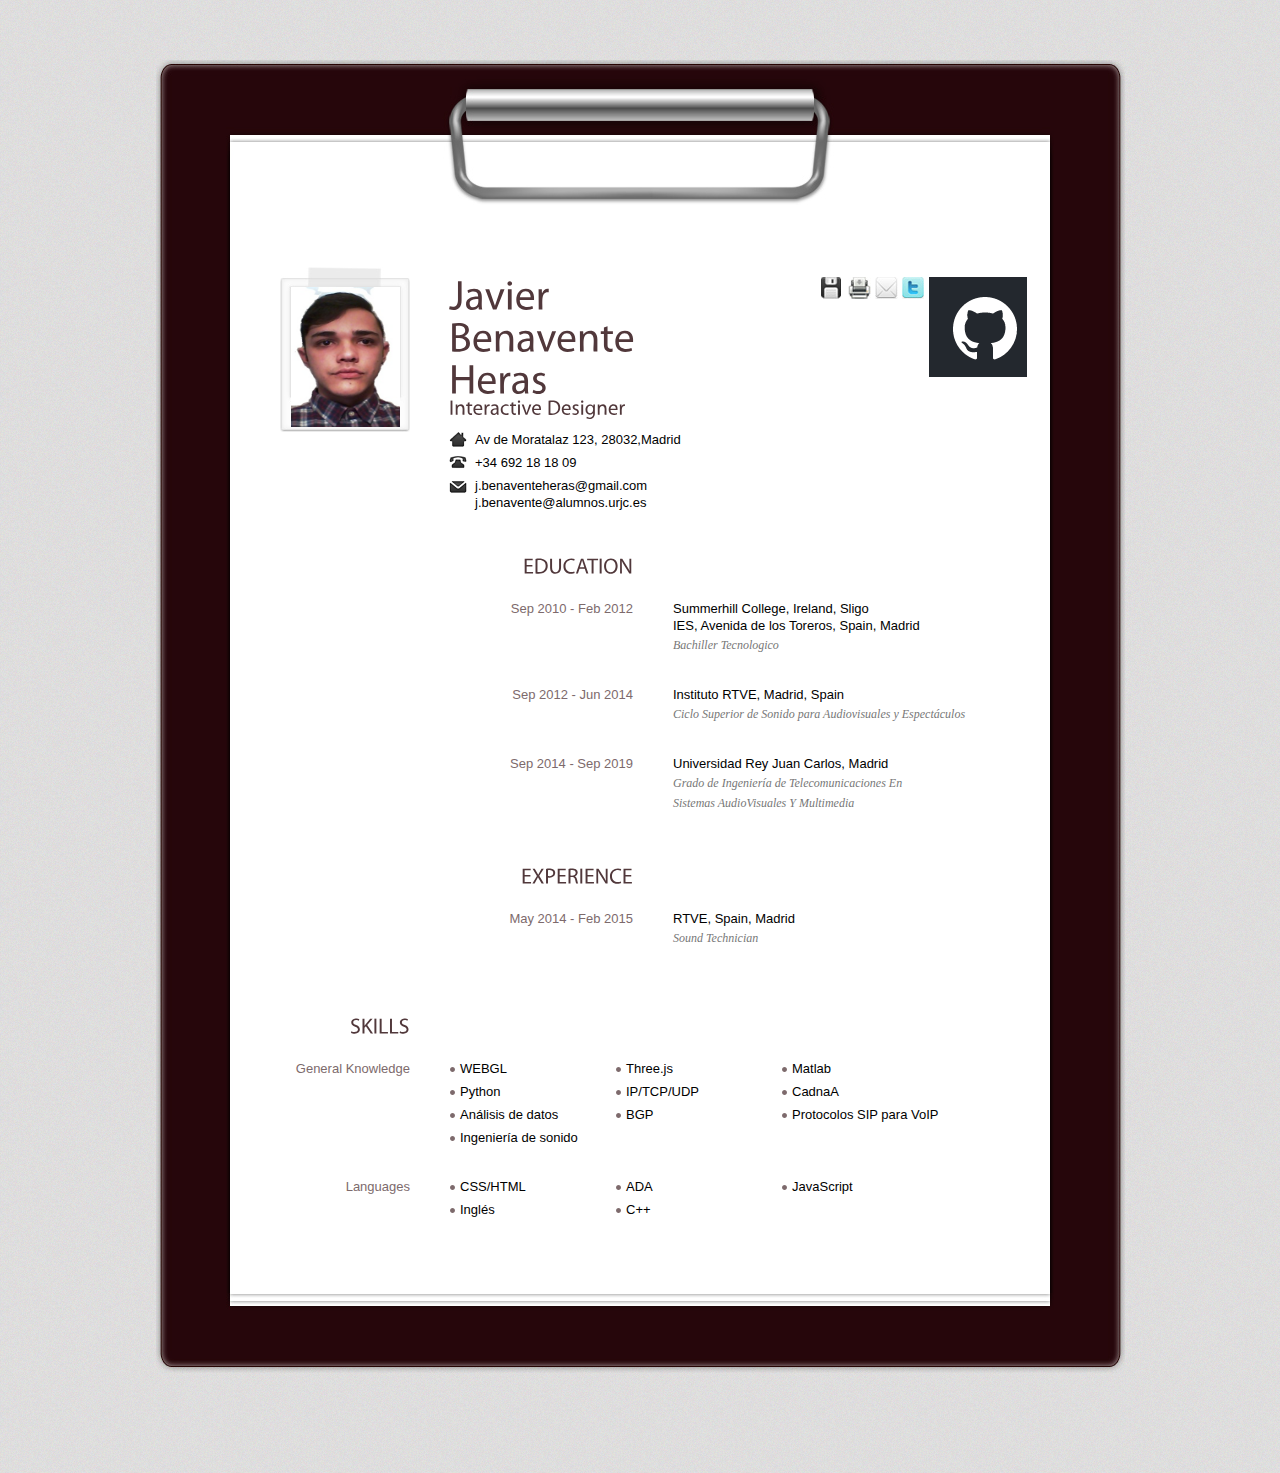
<file: index.html>
<html>
<head>
<meta http-equiv="Content-Type" content="text/html; charset=UTF-8" />
<title>Resume</title>
<link type="text/css" rel="stylesheet" href="css/brown.css" />
<link type="text/css" rel="stylesheet" href="css/print.css" media="print"/>
<script type="text/javascript" src="js/jquery-1.4.2.min.js"></script>
<script type="text/javascript" src="js/jquery.tipsy.js"></script>
<script type="text/javascript" src="js/cufon.yui.js"></script>
<script type="text/javascript" src="js/scrollTo.js"></script>
<script type="text/javascript" src="js/myriad.js"></script>
<script type="text/javascript" src="js/jquery.colorbox.js"></script>
<script type="text/javascript" src="js/custom.js"></script>
<script type="text/javascript">
		Cufon.replace('h1,h2');
</script>
</head>
<body>
<!-- Begin Wrapper -->
<div id="wrapper">
  <div class="wrapper-top"></div>
  <div class="wrapper-mid">
    <!-- Begin Paper -->
    <div id="paper">
      <div class="paper-top"></div>
      <div id="paper-mid">
        <div class="entry">
          <!-- Begin Image -->
          <img class="portrait" src="images/javier.png" alt="John Smith" />
          <!-- End Image -->
          <!-- Begin Personal Information -->
					<div class="social">
						<ul>
							<li><a class='north' href="#" title="Download .pdf"><img src="images/icn-save.jpg" alt="Download the pdf version" /></a></li>
							<li><a class='north' href="javascript:window.print()" title="Print"><img src="images/icn-print.jpg" alt="" /></a></li>
							<li><a class='north' id="contact" href="contact/index.html" title="Contact Me"><img src="images/icn-contact.jpg" alt="" /></a></li>
							<li><a class='north' href="#" title="Follow me on Twitter"><img src="images/icn-twitter.jpg" alt="" /></a></li>
							<li><a class='north' href="https://github.com/jbenaventeheras" title="My Facebook Profile"><img src="images/github.png" alt="" /></a></li>
						</ul>
					</div>
          <div class="self">
            <h1 class="name">Javier Benavente Heras<br />
              <span>Interactive Designer</span></h1>
            <ul>
              <li class="ad">Av de Moratalaz 123, 28032,Madrid</li>
							<li class="tel">+34 692 18 18 09</li>
              <li class="mail">j.benaventeheras@gmail.com j.benavente@alumnos.urjc.es</li>
        <div class="entry">
          <h2>EDUCATION</h2>
          <div class="content">
            <h3>Sep 2010 - Feb 2012</h3>
            <p>Summerhill College, Ireland, Sligo<br />
						<p>IES, Avenida de los Toreros, Spain, Madrid<br />
              <em>Bachiller Tecnologico</em></p>
          </div>
					<div class="content">
						<h3>Sep 2012 - Jun 2014</h3>
						<p>Instituto RTVE, Madrid, Spain <br />
							<em>Ciclo Superior de Sonido para Audiovisuales y Espectáculos</em>
					</div>
          <div class="content">
            <h3>Sep 2014 - Sep 2019</h3>
            <p>Universidad Rey Juan Carlos, Madrid <br />
              <em>Grado de Ingeniería de Telecomunicaciones En </em>
							<em>Sistemas AudioVisuales Y Multimedia</em></p>
          </div>
        </div>
        <div class="entry">
          <h2>EXPERIENCE</h2>
          <div class="content">
            <h3>May 2014 - Feb 2015</h3>
            <p>RTVE, Spain, Madrid <br />
              <em> Sound Technician</em></p>
            </ul>
          </div>

        </div>
        <!-- End 3rd Row -->
        <!-- Begin 4th Row -->
        <div class="entry">
          <h2>SKILLS</h2>
          <div class="content">
            <h3>General Knowledge</h3>
            <ul class="skills">
              <li>WEBGL</li>
              <li>Three.js</li>
              <li>Matlab</li>
              <li>Python</li>
              <li>IP/TCP/UDP</li>
              <li>CadnaA</li>
							<li>Análisis de datos</li>
              <li>BGP</li>
              <li>Protocolos SIP para VoIP</li>
							<li>Ingeniería de sonido</li>
            </ul>
          </div>
          <div class="content">
            <h3>Languages</h3>
            <ul class="skills">
              <li>CSS/HTML</li>
              <li>ADA</li>
              <li>JavaScript</li>
							<li>Inglés</li>
							<li>C++</li>
            </ul>
          </div>
        </div>

      </div>
      <div class="clear"></div>
      <div class="paper-bottom"></div>
    </div>
    <!-- End Paper -->
  </div>
  <div class="wrapper-bottom"></div>
</div>
<div id="message"><a href="#top" id="top-link">Go to Top</a></div>
<!-- End Wrapper -->
</body>
</html>
</file>
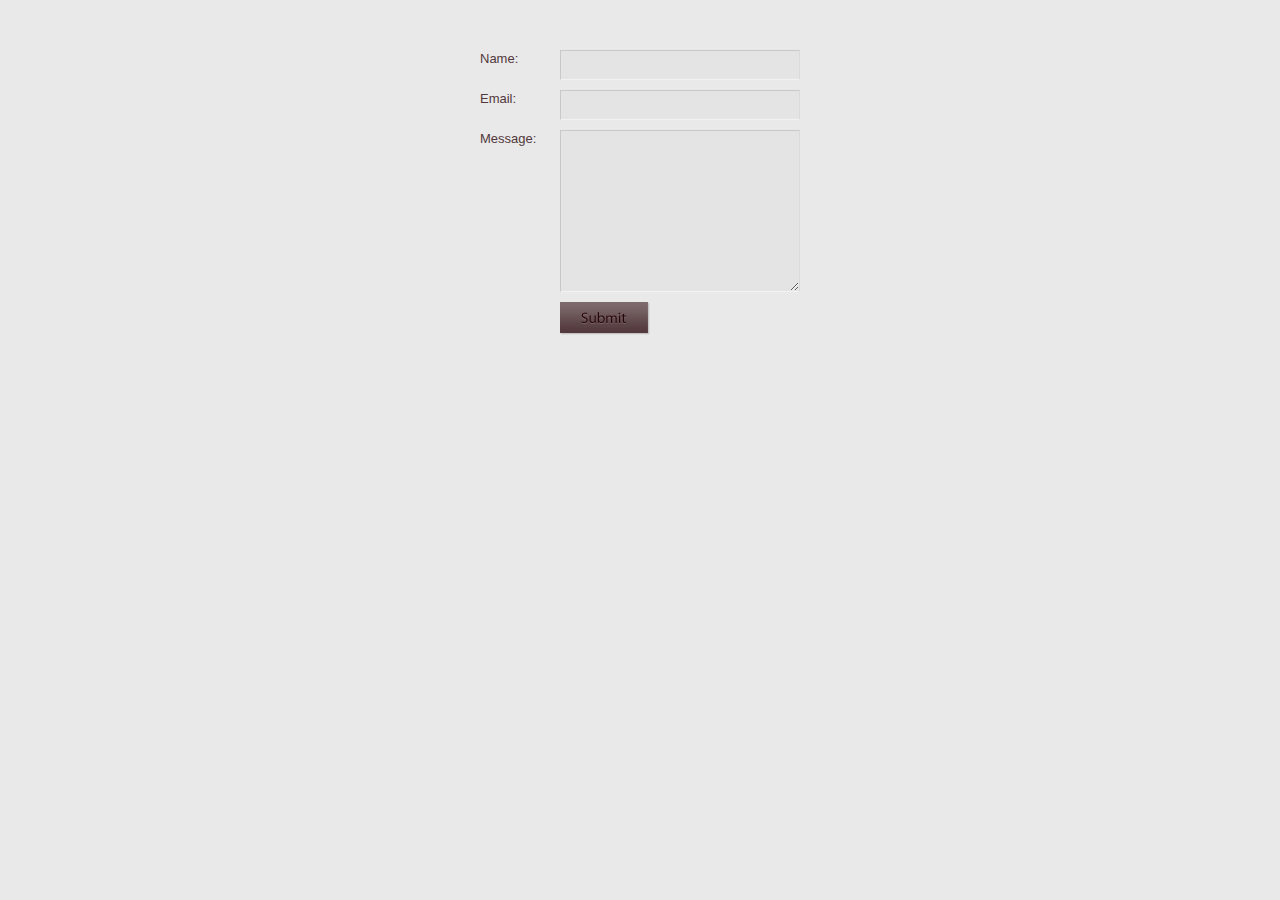
<file: contact/index.html>
<!DOCTYPE html PUBLIC "-//W3C//DTD XHTML 1.0 Transitional//EN" "http://www.w3.org/TR/xhtml1/DTD/xhtml1-transitional.dtd">
<html xmlns="http://www.w3.org/1999/xhtml">

<head>
	<meta http-equiv="Content-Type" content="text/html; charset=UTF-8" />
	<title>Contact Form</title>
	<link rel="stylesheet" type="text/css" href="../css/brown.css" />
	<script type="text/javascript" src="js/jquery-1.2.6.min.js"></script>
	<script type="text/javascript" src="js/jquery.validate.js"></script>
	
	<script type="text/javascript">
	$(document).ready(function(){
		
		$("#contactform").validate();
	});
	</script>
</head>

<body class="contact">
<form method="post" action="contactengine.php" id="contactform">

<label for="Name">Name:</label>

	<input type="text" name="Name" id="Name" class="required" />

<label for="Email">Email:</label>

	<input type="text" name="Email" id="Email" class="required email" />

<label for="Message">Message:</label>

	<textarea name="Message" id="Message" rows="10" cols="20" class="required"></textarea>
<div class="clear"></div>
<input type="submit" name="submit" value="" class="submit-button" />
</form>
	
</body>
</html>
</file>
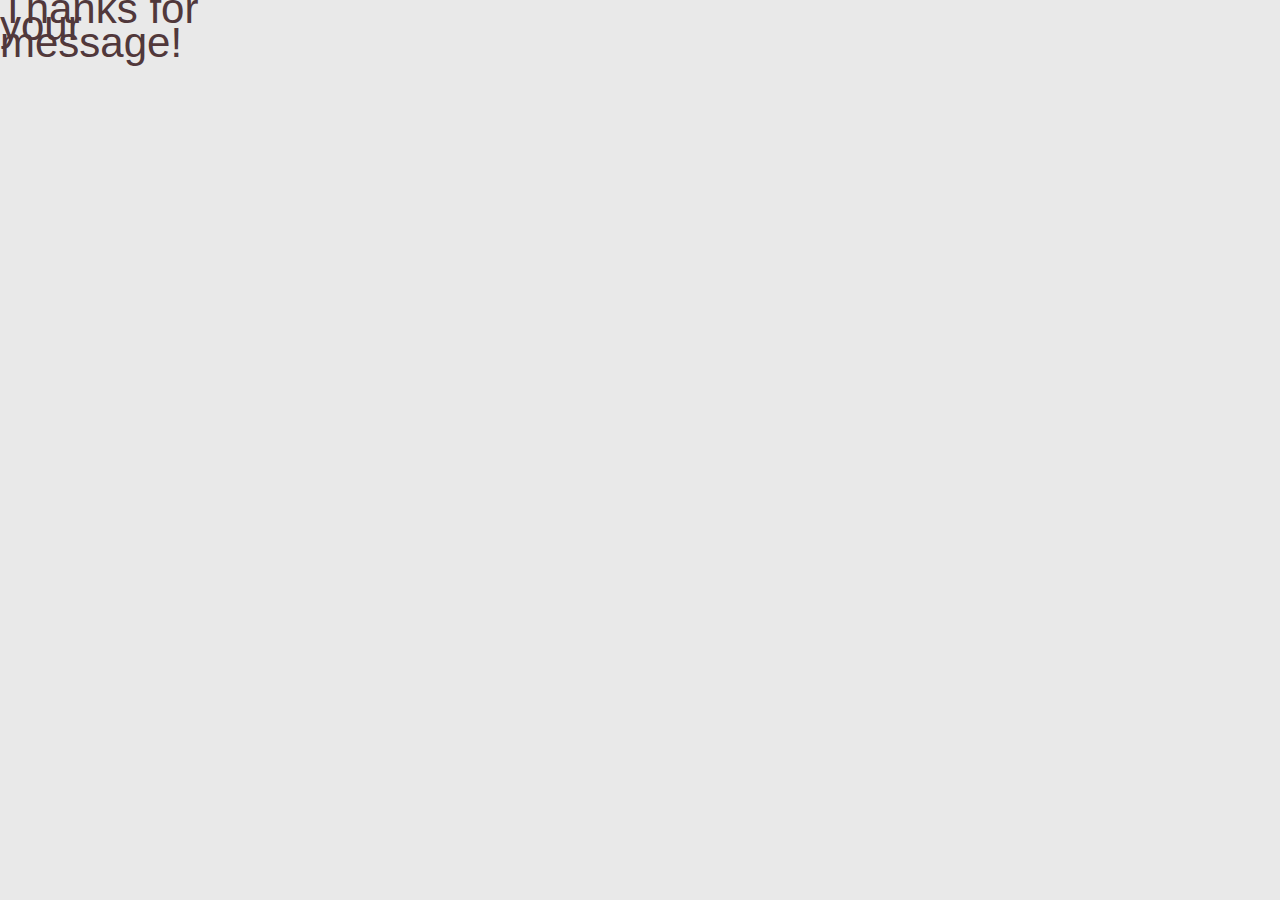
<file: contact/contactthanks.html>
<!DOCTYPE html PUBLIC "-//W3C//DTD XHTML 1.0 Transitional//EN" "http://www.w3.org/TR/xhtml1/DTD/xhtml1-transitional.dtd">
<html xmlns="http://www.w3.org/1999/xhtml">

<head>
	<meta http-equiv="Content-Type" content="text/html; charset=UTF-8" />
	<title>Contact Form | Thanks!</title>
	<link rel="stylesheet" type="text/css" href="../css/brown.css" />
</head>

<body class="contact">


		<h1>Thanks for your message!</h1>
	

</body>

</html>
</file>
<file: css/print.css>
body {
	font-family: "Trebuchet MS", Arial, Helvetica, sans-serif;
	background-color: white;
	font-size:13pt;
	line-height: 17pt;
}

.clear {
	clear:both;
}

a, a:hover, a:visited, a:active {
	color:#7d6a6c;
	text-decoration: none;
}

#wrapper, .wrapper-mid {
	background: none;
}

.wrapper-top, .wrapper-bottom  {
	display:none;
}

#paper {
	width:820px;
	margin:0 auto;
}

.paper-top, .paper-bottom {
	display:none;
}

#paper-mid {
	width:820px;
	margin:0 auto;
	background-color:#FFF;
	display:block;
	padding:0;
	overflow: hidden;
	padding-bottom:75px;
	padding-top:7px;
}

.entry {
	width:820px;
	display: block;
	padding-top:55px;
	clear: both;
}

h1 {
	width:500px;
	font-size:42pt;
	color:#51383b;
	margin-bottom:0;
}

h1 span {
	font-size:21pt;
	display:block;
	margin-left:15px;
	margin-top:20px;
	color:#51383b;
}

h2 {
	width:180px;
	height: 23px;
	text-align: right;
	float:left;
	padding:0;
	margin:0;
	clear:both;
	font-size:22pt;
	margin-bottom:-12px;
	color:#51383b;
}

p {
	width:600px;
	margin-left:40px;
	float:right;
}

ul.list {
	clear: both;
	padding:0;
	margin:0;
	overflow: hidden;
}

ul.list li {
	display:block;
	float:right;
	padding-top:32px;
}


h3 {
	width:180px;
	text-align: right;
	float:left;
	padding:0;
	clear:both;
	font-size: 13pt;
	color:black;
}

em {
	font-family: Georgia, "Times New Roman", serif;
	font-style: italic;
	color:#999;
	font-size:12pt;
	display: block;
	padding-top:0;
}

ul.info {
	float:right;
	width:600px;
	margin-left:40px;
	background: none;
	list-style: square;
	
}

ul.info li {
	margin:0;
	padding:0;
	float:left;
	display: block;
	width:600px;
	padding-left:0;
	background-position: 0 .5em;
	margin-top:12px;
	list-style-type: square;
}

ul.skills {
	margin:0;
	padding:0;
	float:right;
	width:600px;
	margin-left:40px;
	margin-top:-6px;
	background: none;
	list-style: square;
}

ul.skills li {
	margin:0;
	padding:0;
	float:left;
	width:176px;
	padding-left:0;
	background-position: 0 .5em;
	margin-top:6px;
}

img.portrait {
	border:1px solid #000;
	padding:10px;	
}

.self {
	width:500px;
	float:left;
	padding-top:11px;
	margin-left:0;
	margin-bottom:15px;
	margin-left:38px;
}

.self ul {
	padding-top: 10px;
}

.self ul li {
	background-repeat: no-repeat;
	padding-left:0;
	background-position: 0 .1em;
	height:25px;
	display:block;
	margin-top:-2px;
}

.social {
	display:none;
}

/* ELEMENTS */
/* ----------------------------------------- */

table {
	width: 590px;
	margin-left:40px;
	float:right;
	border-collapse: collapse;
	border-bottom:1px dashed #999;
	border-top:1px dashed #999;
}

table td {
	padding: 10px;
	padding-top:0;
	border-right:1px dashed #999;
}

table td:hover {
	background-color: #f2f2f2;
}

table th {
	padding: 10px;
	padding-top:0;
	color:#7d6a6c;
	text-align: left;
	border-right:1px dashed #999;
}

table td.center {
	text-align: center;
}

table td.last {
	background: none;
}

table th.center {
	text-align: center;
}

table th.last {
	background: none;
}

table tr {
	border-left:1px dashed #999;
	border-top:1px dashed #999;
}

table tr.caption {
	border-left:1px dashed #999;
}

blockquote {
	border-left:3px solid #7d6a6c;
	padding-left:8px;
	margin-top:20px;
	width:585px;
	margin-left:40px;
	float:right;
}

pre {
	width:500px;
	margin-left:40px;
	float:right;
}

abbr, acronym {
	border-bottom:1px dashed #7d6a6c;
}

strong {
	font-weight: bold;
}

small {
	font-size:70%;
}

big {
	font-size:1.2em;
}

/* GO TO TOP */
/* ----------------------------------------- */

#message {
	display:none;
}

.works {
	display:none;
}
</file>
<file: css/brown.css>
@charset "UTF-8";
/* RESET */
/* ----------------------------------------- */
html, body, div, span, applet, object, iframe,
h1, h2, h3, h4, h5, h6, p, blockquote, pre,
a, abbr, acronym, address, big, code,
del, dfn, em, font, img, ins, kbd, q, s, samp,
small, strike, strong, tt, var,
dl, dt, dd, ol, ul, li,
fieldset, form, label, legend,
table, caption, tbody, tfoot, thead, tr, th, td {
	margin: 0;
	padding: 0;
	border: 0;
	outline: 0;
	font-weight: inherit;
	font-style: inherit;
	font-size: 100%;
	font-family: inherit;
	vertical-align: baseline
}
:focus {
	outline: 0;
}
body {
	line-height: 0;
}
/* tables still need 'cellspacing="0"' in the markup */
table {
	border-collapse: separate;
	border-spacing: 0;
}
caption, th, td {
	text-align: left;
	font-weight: normal;
}
blockquote:before, blockquote:after,
q:before, q:after {
	content: "";
}
blockquote, q {
	quotes: "" "";
}

.clear {
	clear:both;
}


/* LAYOUT */
/* ----------------------------------------- */

body {
	font-family: "Trebuchet MS", Arial, Helvetica, sans-serif;
	background-color: #e1e0db;
	background-image: url(../images/bg.jpg);
	background-repeat: repeat;
	font-size:13px;
	line-height: 17px;
	color:#000;
}

.contact {
	background-image: none;
	background-color:#e9e9e9;
}

a, a:visited, a:active {
	color:#7d6a6c;
	text-decoration: none;
}

a:hover {
	color:#7d6a6c;
	text-decoration: underline;
}

/* DOSSIER BACKGROUND */
/* ----------------------------------------- */

#wrapper {
	width:969px;
	margin:0 auto;
	margin-top:60px;
	margin-bottom:100px;
}

.wrapper-top {
	width:969px;
	height:19px;
	margin:0 auto;
	background-image:url(../images/btop.jpg);
	background-repeat:no-repeat;
}

.wrapper-mid {
	width:969px;
	margin:0 auto;
	background-image:url(../images/bmid.jpg);
	background-repeat: repeat-y;
	padding-bottom:40px;
}

.wrapper-bottom {
	width:969px;
	height:22px;
	padding:0;
	margin:0 auto;
	background-image:url(../images/bbottom.jpg);
	background-repeat:no-repeat;
}

/* PAPER BACKGROUND */
/* ----------------------------------------- */

#paper {
	width:828px;
	margin:0 auto;
}

.paper-top {
	width:828px;
	margin:0 auto;
	background-image:url(../images/ptop.jpg);
	background-repeat:no-repeat;
	height:126px;
}

#paper-mid {
	width:828px;
	margin:0 auto;
	background-image:url(../images/pmid.jpg);
	background-repeat:repeat-y;
	display:block;
	padding:0;
	overflow: hidden;
	padding-bottom:75px;
	padding-top:7px;
}

.paper-bottom {
	width:828px;
	height:18px;
	margin:0 auto;
	background-image:url(../images/pbottom.jpg);
	background-repeat:no-repeat;
}

/* ENTRIES */
/* ----------------------------------------- */

.entry {
	width:720px;
	display: block;
	padding-top:55px;
	clear: both;
	margin-left:4px;
}

h1  {
	width:250px;
	font-size:42px;
	color:#51383b;
	margin-bottom:3px;
	clear:both;
}

h1 span {
	font-size:21px;
	display:block;
	color:#51383b;
	margin-top:-5px;
}

h2 {
	width:180px;
	height: 23px;
	text-align: right;
	float:left;
	padding:0;
	margin:0;
	clear:both;
	font-size:22px;
	color:#51383b;
	margin-bottom:-12px;
}

p {
	width:500px;
	margin-left:40px;
	float:right;
}

p img {
	float:right;
	margin-left:20px;
	padding-left:10px;
}

div.content {
	clear: both;
	padding:0;
	margin:0;
	overflow: hidden;
	display:block;
	padding-top:32px;
}

h3 {
	width:180px;
	text-align: right;
	float:left;
	padding:0;
	clear:both;
	font-size: 13px;
	color:#7d6a6c;
}

h4 {
	width:180px;
	text-align: right;
	float:left;
	padding:0;
	clear:both;
	font-size: 11px;
	color:#7d6a6c;
}

h5 {
	width:180px;
	text-align: right;
	float:left;
	padding:0;
	clear:both;
	font-size: 10px;
	color:#7d6a6c;
}

h6 {
	width:180px;
	text-align: right;
	float:left;
	padding:0;
	clear:both;
	font-size: 9px;
	color:#7d6a6c;
}

em {
	font-family: Georgia, "Times New Roman", serif;
	font-style: italic;
	color:#777777;
	font-size:12px;
	display: block;
	padding-top:3px;
}


ol {
	float:right;
	width:500px;
	margin-left:40px;
	list-style: decimal;

}

ol li {
	width:500px;
	list-style-type: decimal;
	list-style-position: inside;
}

dl {
	float:right;
	width:500px;
	margin-left:40px;

}

dt {
	float:left;
	display: block;
	width:500px;
		color:#7d6a6c;
}

dd {
	float:left;
	display: block;
	width:480px;
	text-indent:20px;
}

ul.unordered {
	float:right;
	width:500px;
	margin-left:40px;

}

ul.unordered li {
	margin:0;
	padding:0;
	float:left;
	display: block;
	width:500px;
	background-image:url(../images/bullet.gif);
	background-repeat: no-repeat;
	padding-left:10px;
	background-position: 0 .5em;
	margin-top:0;
}

ul.info {
	float:right;
	width:500px;
	margin-left:40px;
	list-style-type: none;
}

ul.info li {
	margin:0;
	padding:0;
	float:left;
	display: block;
	width:500px;
	background-image:url(../images/bullet.gif);
	background-repeat: no-repeat;
	padding-left:10px;
	background-position: 0 .5em;
	margin-top:12px;
}

ul.skills {
	margin:0;
	padding:0;
	float:right;
	width:500px;
	margin-left:40px;
	margin-top:-6px;
	list-style-type: none;

}

ul.skills li {
	margin:0;
	padding:0;
	float:left;
	width:156px;
	background-image:url(../images/bullet.gif);
	background-repeat: no-repeat;
	padding-left:10px;
	background-position: 0 .5em;
	margin-top:6px;
}

ul.works {
	margin:0;
	padding:0;
	float:right;
	width:500px;
	margin-left:40px;
	list-style-type: none;
}

ul.works li {
	margin:0;
	padding:0;
	float:left;
}

ul.works li img {
	padding:4px;
	background-color:#fff;
	width:95px;
	height:95px;
	border:1px solid #beb4b5;
	margin-right:20px;
	margin-bottom:16px;
}

ul.works li img:hover {
	border:1px solid #51383b;
	cursor: pointer;
}

img.portrait {
	background-image:url(../images/frame.jpg);
	background-repeat: no-repeat;
	width:109px;
	height:140px;
	padding-top:20px;
	padding-left:11px;
	padding-right:11px;
	padding-bottom:36px;
	margin-left:50px;
	float:left;

}


/* SELF INFORMATION */
/* ----------------------------------------- */

.self {
	width:250px;
	float:left;
	padding-top:11px;
	margin-left:38px;
	margin-bottom:15px;
}

.self ul {
	padding-top: 10px;
}

.self ul li.ad {
	background-image:url(../images/icn-ad.gif);
}

.self ul li.mail {
	background-image:url(../images/icn-mail.gif);
}

.self ul li.tel {
	background-image:url(../images/icn-tel.gif);
}

.self ul li.web {
	background-image:url(../images/icn-web.gif);
}

.self ul li {
	background-repeat: no-repeat;
	padding-left:26px;
	background-position: 0 .1em;
	height:25px;
	display:block;
	margin-top:-2px;
}

/* SOCIAL ICONS */
/* ----------------------------------------- */

.social {
	width:135px;
	float:right;
	padding-top:10px;
}

.social ul {
	list-style: none;
}

.social ul li {
	float:left;
	width:21px;
	height:24px;
	margin:0;
	padding:0;
	margin-left:6px;
}

/* TIPSY */
/* ----------------------------------------- */

.tipsy { padding: 5px; font-size: 10px; background-repeat: no-repeat;  background-image: url(../images/tipsy.gif); }
.tipsy-inner { padding: 5px 8px 4px 8px; background-color: #26060a; color: #fff; max-width: 200px; text-align: center; }
.tipsy-inner { -moz-border-radius:3px; -webkit-border-radius:3px; }
.tipsy-north { background-position: top center; }
.tipsy-south { background-position: bottom center; margin-bottom:20px; }
.tipsy-east { background-position: right center; }
.tipsy-west { background-position: left center; }


/* COLORBOX */
/* ----------------------------------------- */

#colorbox, #cboxOverlay, #cboxWrapper{position:absolute; top:0; left:0; z-index:9999; overflow:hidden;}
#cboxOverlay{position:fixed; width:100%; height:100%;}
#cboxMiddleLeft, #cboxBottomLeft{clear:left;}
#cboxContent{position:relative; overflow:hidden;}
#cboxLoadedContent{overflow:auto;}
#cboxLoadedContent iframe{display:block; width:100%; height:100%; border:0;}
#cboxTitle{margin:0; display:none;}
#cboxLoadingOverlay, #cboxLoadingGraphic{position:absolute; top:0; left:0; width:100%;}
#cboxPrevious, #cboxNext, #cboxClose, #cboxSlideshow{cursor:pointer;}

#cboxOverlay{background:#666;}

#colorBox{}
#cboxTopLeft{width:25px; height:25px; background:url(../images/border1.png) 0 0 no-repeat;}
#cboxTopCenter{height:25px; background:url(../images/border1.png) 0 -50px repeat-x;}
#cboxTopRight{width:25px; height:25px; background:url(../images/border1.png) -25px 0 no-repeat;}
#cboxBottomLeft{width:25px; height:25px; background:url(../images/border1.png) 0 -25px no-repeat;}
#cboxBottomCenter{height:25px; background:url(../images/border1.png) 0 -75px repeat-x;}
#cboxBottomRight{width:25px; height:25px; background:url(../images/border1.png) -25px -25px no-repeat;}
#cboxMiddleLeft{width:25px; background:url(../images/border2.png) 0 0 repeat-y;}
#cboxMiddleRight{width:25px; background:url(../images/border2.png) -25px 0 repeat-y;}
#cboxContent{background:#fff;}
#cboxLoadedContent{margin-bottom:20px;}
#cboxTitle{position:absolute; bottom:0px; left:0; text-align:center; width:100%; color:#51383b;}
#cboxCurrent{position:absolute; bottom:0px; left:100px; color:#000;}
#cboxSlideshow{position:absolute; bottom:0px; right:42px; color:#444;}
#cboxPrevious{position:absolute; bottom:0px; left:0; color:#444;}
#cboxNext{position:absolute; bottom:0px; left:63px; color:#444;}
#cboxLoadingOverlay{background:url(../images/loading.gif) 5px 5px no-repeat #fff;}
#cboxClose{position:absolute; bottom:0; right:0; display:block; color:#444;}


/* GO TO TOP */
/* ----------------------------------------- */

#message {
	display: block;
	display: none;
	z-index: 999;
	opacity: .8;
	position: fixed;
	top: 100%;
	margin-top: -40px;
	right: 0%;
	margin-right:10px;
	-moz-border-radius: 3px;
	-webkit-border-radius: 3px;
	width: 77px;
	line-height: 20px;
	height: 20px;
	padding: 5px;
	background-color: #26060a;
	font-size: 11px;
	text-align: center;
}

#message a {
	color: #fff;
}

/* ELEMENTS */
/* ----------------------------------------- */

table {
	width: 500px;
	margin-left:40px;
	float:right;
	border-collapse: collapse;
	border-bottom:1px dashed #999;
	border-top:1px dashed #999;
}

table td {
	padding: 10px;
	padding-top:0;
	border-right:1px dashed #999;
}

table td:hover {
	background-color: #f2f2f2;
}

table th {
	padding: 10px;
	padding-top:0;
	color:#7d6a6c;
	text-align: left;
	border-right:1px dashed #999;
}

table td.center {
	text-align: center;
}

table td.last {
	background: none;
}

table th.center {
	text-align: center;
}

table th.last {
	background: none;
}

table tr {
	border-left:1px dashed #999;
	border-top:1px dashed #999;
}

table tr.caption {
	border-left:1px dashed #999;
}

blockquote {
	border-left:3px solid #7d6a6c;
	padding-left:8px;
	width:489px;
	margin-left:40px;
	float:right;
}

abbr, acronym {
	border-bottom:1px dashed #7d6a6c;
}

strong {
	font-weight: bold;
}

small {
	font-size:70%;
}

big {
	font-size:1.2em;
}


/* CONTACT */

fieldset, legend {
	float:right;
	width:500px;
	padding:0;
	margin:0;
	margin-left:40px;
}

h1.warn {
	color:#51383b;
	font-size:18px;
	margin-top:30px;
	padding:50px;
	text-align: center;
}

#contactform {
	width:320px;
	height:370px;
	margin:0 auto;
	padding:50px;
	overflow: hidden;
}

label {
	float:left;
	width:40px;
	height:28px;
	margin-bottom:10px;
	clear:both;
	color:#51383b;
}

input {
	width:228px;
	float:right;
	height:18px;
	margin-bottom:10px;
	border-top:1px solid #c8c8c8;
	border-left:1px solid #c8c8c8;
	border-right:1px solid #dadada;
	border-bottom:1px solid #f2f2f2;
	background-color: #e4e4e4;
	font-family: "Trebuchet MS", Arial, Helvetica, sans-serif;
	font-size: 13px;
	padding:5px;
	outline: none;
}

input:focus {
	background-color: #dddddd;
	border-top:1px solid #c8c8c8;
	border-left:1px solid #c8c8c8;
	border-right:1px solid #dadada;
	border-bottom:1px solid #f2f2f2;
}

textarea {
	border-top:1px solid #c8c8c8;
	border-left:1px solid #c8c8c8;
	border-right:1px solid #dadada;
	border-bottom:1px solid #f2f2f2;
	background-color: #e4e4e4;
	width:228px;
	float:right;
	margin-bottom:10px;
	font-family: "Trebuchet MS", Arial, Helvetica, sans-serif;
	font-size: 13px;
	padding:5px;
	outline: none;
}

textarea:focus {
	background-color: #dddddd;
	border-top:1px solid #c8c8c8;
	border-left:1px solid #c8c8c8;
	border-right:1px solid #dadada;
	border-bottom:1px solid #f2f2f2;
}

.submit-button {
	background: transparent url(../images/submit.jpg) no-repeat 0 0;
	display: block;
	clear: both;
	width:90px;
	height: 33px;
	border:none;
	float:left;
	margin-left: 80px;
	text-indent: -9999px;
	outline: 0;
	cursor: pointer;
	padding:0;
}

.submit-button:hover {
	background: transparent url(../images/submit.jpg) no-repeat 0 -33px;
	outline: 0;
	border: none;
}

label.error {
	clear: both;
	padding:0;
	margin-top:-5px;
	color:#7d6a6c;
	font-size: 1.0em;
	font-style: italic;
	font-weight: normal;
	margin-left:80px;
	width:238px;
}
</file>
